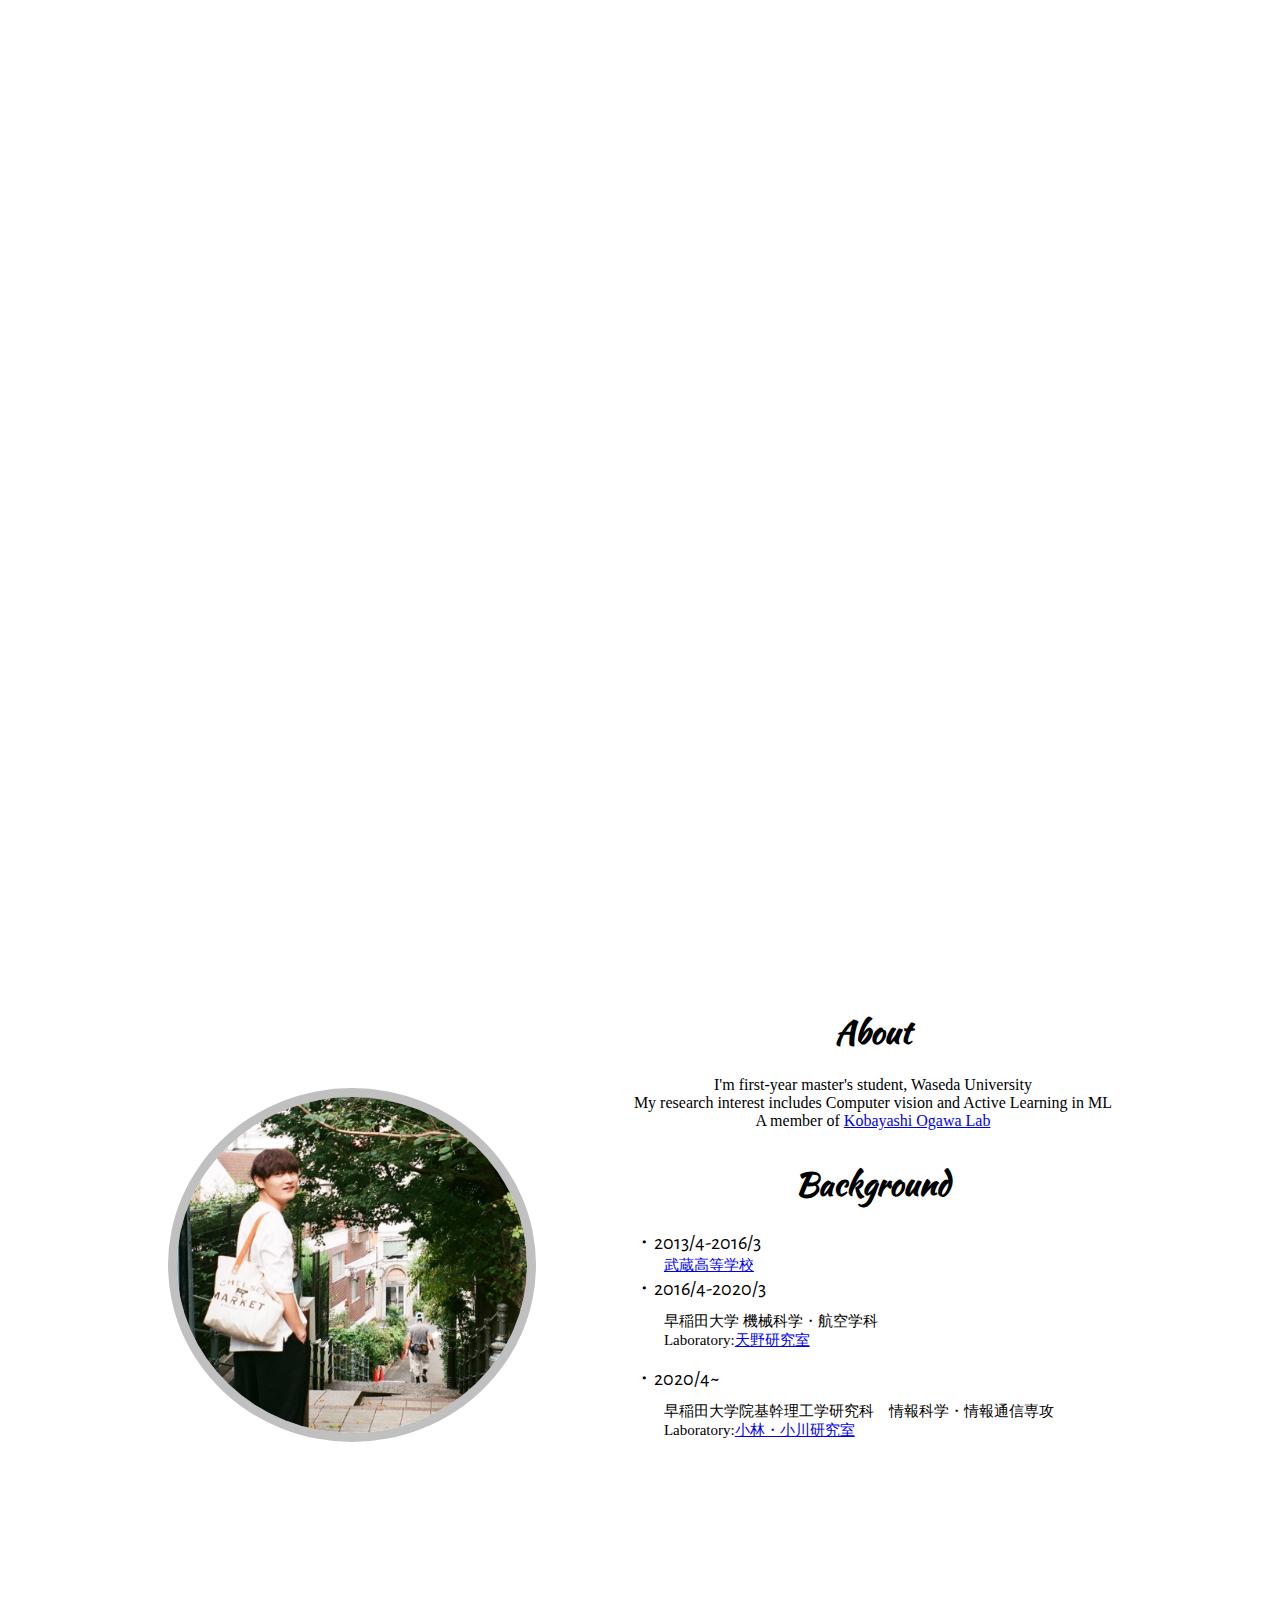
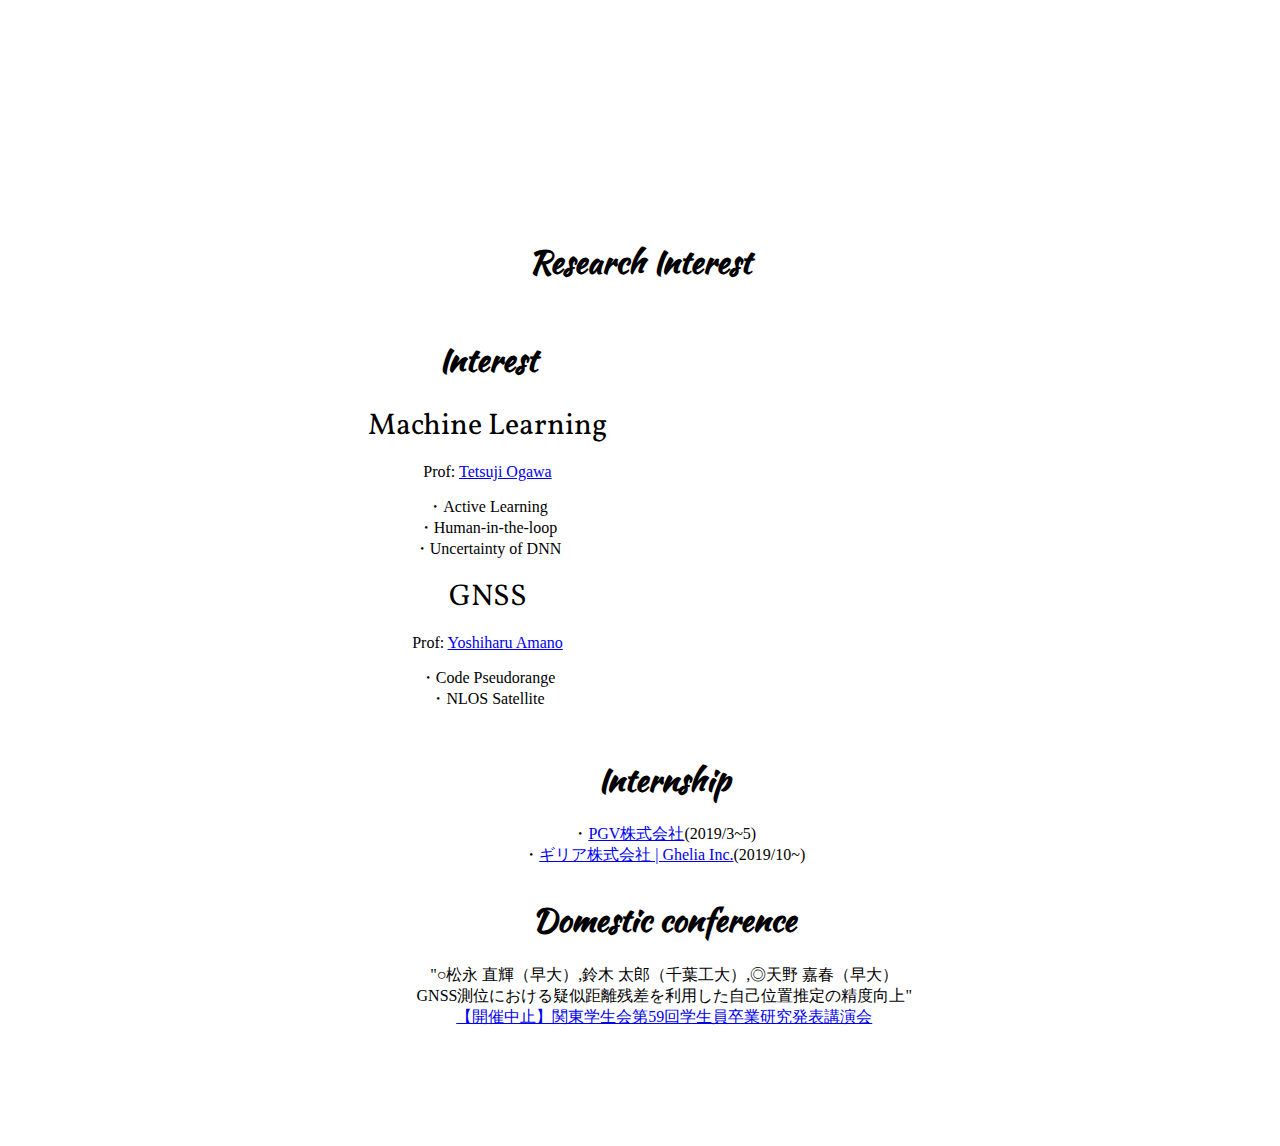
<file: index.html>
<!DOCTYPE html>
<html>
    <head>
        <!-- 引用ファイルやサイト名など -->
        <meta charset="utf-8">
        <title>Naoki Matsunaga(松永直輝)</title>
        <link rel="stylesheet" href="css/index.css">
        <link rel="stylesheet" href="css/common.css">
        <link href="https://fonts.googleapis.com/css?family=Alegreya+Sans+SC:300" rel="stylesheet">
    </head>

    <body>
        <div class="main">
            <div class='container'>
                <div class='main-visual'>   
                    <h1 class='top-name'>Naoki Matsunaga</h1>
                    <p class='semi-introduce'>
                        graduate student. / AI research enginer intern. 
                    </p>
                    <div class="link">
                        <a href="https://twitter.com/N57362575" id="link" target="_b">Twitter</a>
                        <a href="https://github.com/naoki-vn634" id="link_" target="_b">Github</a>
                        <a href="https://qiita.com/NaokiMatsunaga" id="link_" target="_b">Qiita</a>
                    </div>
                    <div class="scroll">
                        <a href="#"><span></span>Scroll</a>
                    </div>
                    
                    </div>
            </div>
            <div class='container'>
                <div class='About'>
                    <img src="image/profile_2.png" alt='Profile_img' width="350px",height="350px">
                    <div class="content">
                        <h1 class="theme">About</h1>
                        <p>I'm first-year master's student, Waseda University<br>
                            My research interest includes Computer vision and Active Learning in ML<br>
                            A member of <a href='http://www.pcl.cs.waseda.ac.jp/'>Kobayashi Ogawa Lab</a><p>
                        <h1 class='theme'>Background</h1>
                        <div class="Background">
                            <div id="year">・2013/4-2016/3</div>
                            <div id='school'>
                                <a href='https://www.musashi.ed.jp/'>武蔵高等学校</a>
                            </div>
                            <div id="year">・2016/4-2020/3</div>
                            <div id='school'>
                                <p>早稲田大学 機械科学・航空学科
                                <br>Laboratory:<a href='http://www.amano.mech.waseda.ac.jp/hp/'>天野研究室</a></p>
                            </div>
                            <div id="year">・2020/4~</div>
                            <div id="school">
                                <p>早稲田大学院基幹理工学研究科　情報科学・情報通信専攻
                                <br>Laboratory:<a href='http://www.pcl.cs.waseda.ac.jp/'>小林・小川研究室</a>
                            </div>
                            </p>
                        </div>
                    </div>
                </div>
            </div>


            <div class='container'>
                <div class='research'>
                    <h1 class="theme">Research Interest</h1>
                    <div class="research-left">
                        <h1 class="theme">Interest</h1>
                        <div id="sub-theme">Machine Learning</div>
                        <p>Prof: <a href='http://www.pcl.cs.waseda.ac.jp/members/ogawa/'>Tetsuji Ogawa</a></p>
                        <p>・Active Learning
                        <br>・Human-in-the-loop
                        <br>・Uncertainty of DNN</p>
                        
                        <div id="sub-theme">GNSS</div>
                        <p>Prof: <a href='https://www.amech.waseda.ac.jp/laboratory/71/'>Yoshiharu Amano</a></p>
                        <p>・Code Pseudorange
                        <br>・NLOS Satellite</p>
                    </div>
                    <div class="research-right">
                        <h1 class='theme'>Internship</h1>
                        <div id="company">・<a href='https://www.pgv.co.jp/'>PGV株式会社</a>(2019/3~5)</div>
                        <div id="company">・<a href='https://ghelia.com/'>ギリア株式会社 | Ghelia Inc.</a>(2019/10~)</div>

                        <h1 class='theme'> Domestic conference</h1>
                        <div id='paper'>"○松永 直輝（早大）,鈴木 太郎（千葉工大）,◎天野 嘉春（早大）
                        <br>GNSS測位における疑似距離残差を利用した自己位置推定の精度向上"
                        <br><a href='https://www.jsme.or.jp/event/2020-46587/'>【開催中止】関東学生会第59回学生員卒業研究発表講演会</a></div>
                    </div>
                </div>

            </div>
        </div>
        <script src='common/jquery-3.5.1.min.js'></script>
        <script>
        'use strict';

        $(document).ready(function () {
            var hsize = window.screen.height;
            var width = window.screen.width;
            console.log(width)
            $(".container").css("height",hsize + "px");
        });
        $(window).resize(function () {
            var hsize = $(window).height();
            $('.container').css("height", String(hsize) + "px");
        });
        </script>
    </body>

</html>
</file>
<file: css/index.css>
@charset "utf-8";

@import url(https://fonts.googleapis.com/css?family=Alegreya+Sans+SC:300);
@import url(https://fonts.googleapis.com/css?family=Caveat);
@import url(https://fonts.googleapis.com/css?family=Kaushan+Script);
@import url(https://fonts.googleapis.com/css?family=Vollkorn);

.main-visual{
    /* margin-top: 150px; */
    padding-top: 200px;
    /* background-image: url('../image/ocean.jpg');
    background-size: cover; */
    padding-bottom: 100px;
    margin-bottom: 400px;
    text-align: center;
}

.top-name{
    opacity: 0;
    animation: fadeIn 2.5s ease-in 1s 1 normal;
    animation-fill-mode: forwards;
    font-size: 75px;
    font-family: 'Alegreya Sans SC', sans-serif;
}
.semi-introduce{
    opacity: 0;
    animation: fadeIn 3s ease 2s 1 normal;
    animation-fill-mode: forwards;
    margin-top:30px;
    font-size: 25px;
    font-family: 'Caveat', cursive;
}
.link{
    opacity: 0;
    animation: fadeIn 4s ease 3s 1 normal;
    animation-fill-mode: forwards;
    width: 600px;
    margin-top: 20px;
    margin-left: 280px;
    
    display: flex;
}
.link a{
    clear:both;
    color:#fff;
    border:2px solid;
    border-radius:3px;
    text-align:center;
    text-decoration:none;
    display:block;
    font-family:sans-serif;
    font-size:14px;
    width:9em;
    padding:5px 10px;
    font-weight:600;
    /* position:absolute; */
    bottom:20px;
    left:0;
    right:0;
    margin:0 auto;
    background:rgba(0,0,0,0.2);
    box-shadow:0 0 0px 3px rgba(0,0,0,0.2);
    opacity:0.4
}
.link a:hover{color:#fff;opacity:1}

.scroll a {
    opacity: 0;
    animation: fadeIn 3s ease 3s 1 normal;
    animation-fill-mode: forwards;
    /* text-align: center; */
    padding-top: 60px;
}
.scroll a {
    position: absolute;
    bottom: 20px;
    left: 50%;
    z-index: 2;
    display: inline-block;
    -webkit-transform: translate(0, -50%);
    transform: translate(0, -50%);
    text-decoration: none;
}
.scroll a span {
    position: absolute;
    top: 0;
    left: 50%;
    width: 24px;
    height: 24px;
    margin-left: -12px;
    border-left: 1px solid gray;
    border-bottom: 1px solid gray;
    -webkit-transform: rotate(-45deg);
    transform: rotate(-45deg);
    box-sizing: border-box;
}

.About{
    text-align: center;
    margin-left: 100px;
    margin-right: 100px;
}

.About img{
    border-radius: 50%;
    margin-top: 180px;
    float: left;
    border: 9px solid#C0C0C0;
}
.About .content{
    margin-left: 50px;
    float: right;
    margin-top: 70px;
}


.About p{
    margin-top: 10px;
}

.About h2{
    margin-top: 10px;
}

.About .Background {
    margin-top: 20px;
    text-align: left;
}

.research .research-left{
    text-align: center;
    margin-left: 300px;
    float: left;
}
.research .research-right{
    text-align: center;
    float: right;
    margin-right: 300px;
}

.research h2{
    font-family: 'Alegreya Sans SC', sans-serif;
}


/* .research p{

} */
</file>
<file: css/common.css>
@charset "utf-8";

@import url(https://fonts.googleapis.com/css?family=Vollkorn)


*{
    margin: 0;
    padding: 0;
}
/* .main{
    scroll-snap-type: y mandatory;
} */

.container{
    /* scroll-snap-align: start; */
    height: 100vh;
    max-width: 1200px;
    padding: 0 30px;
    margin-left: 30px;
    margin-right: 30px;
   
}

.theme{
    margin-top: 30px;
    text-align: center;
    font-family: 'Kaushan Script', cursive;
}

#year{
    font-size: 20px;
    font-family: 'Alegreya Sans SC', sans-serif;
}
#school{
    margin-left: 30px;
    font-size: 15px;
}

@keyframes fadeIn {
    0% {opacity: 0}
    100% {opacity: 1}
}

#sub-theme{
    font-family: 'Vollkorn', serif;
    font-size: 30px;
}
</file>
